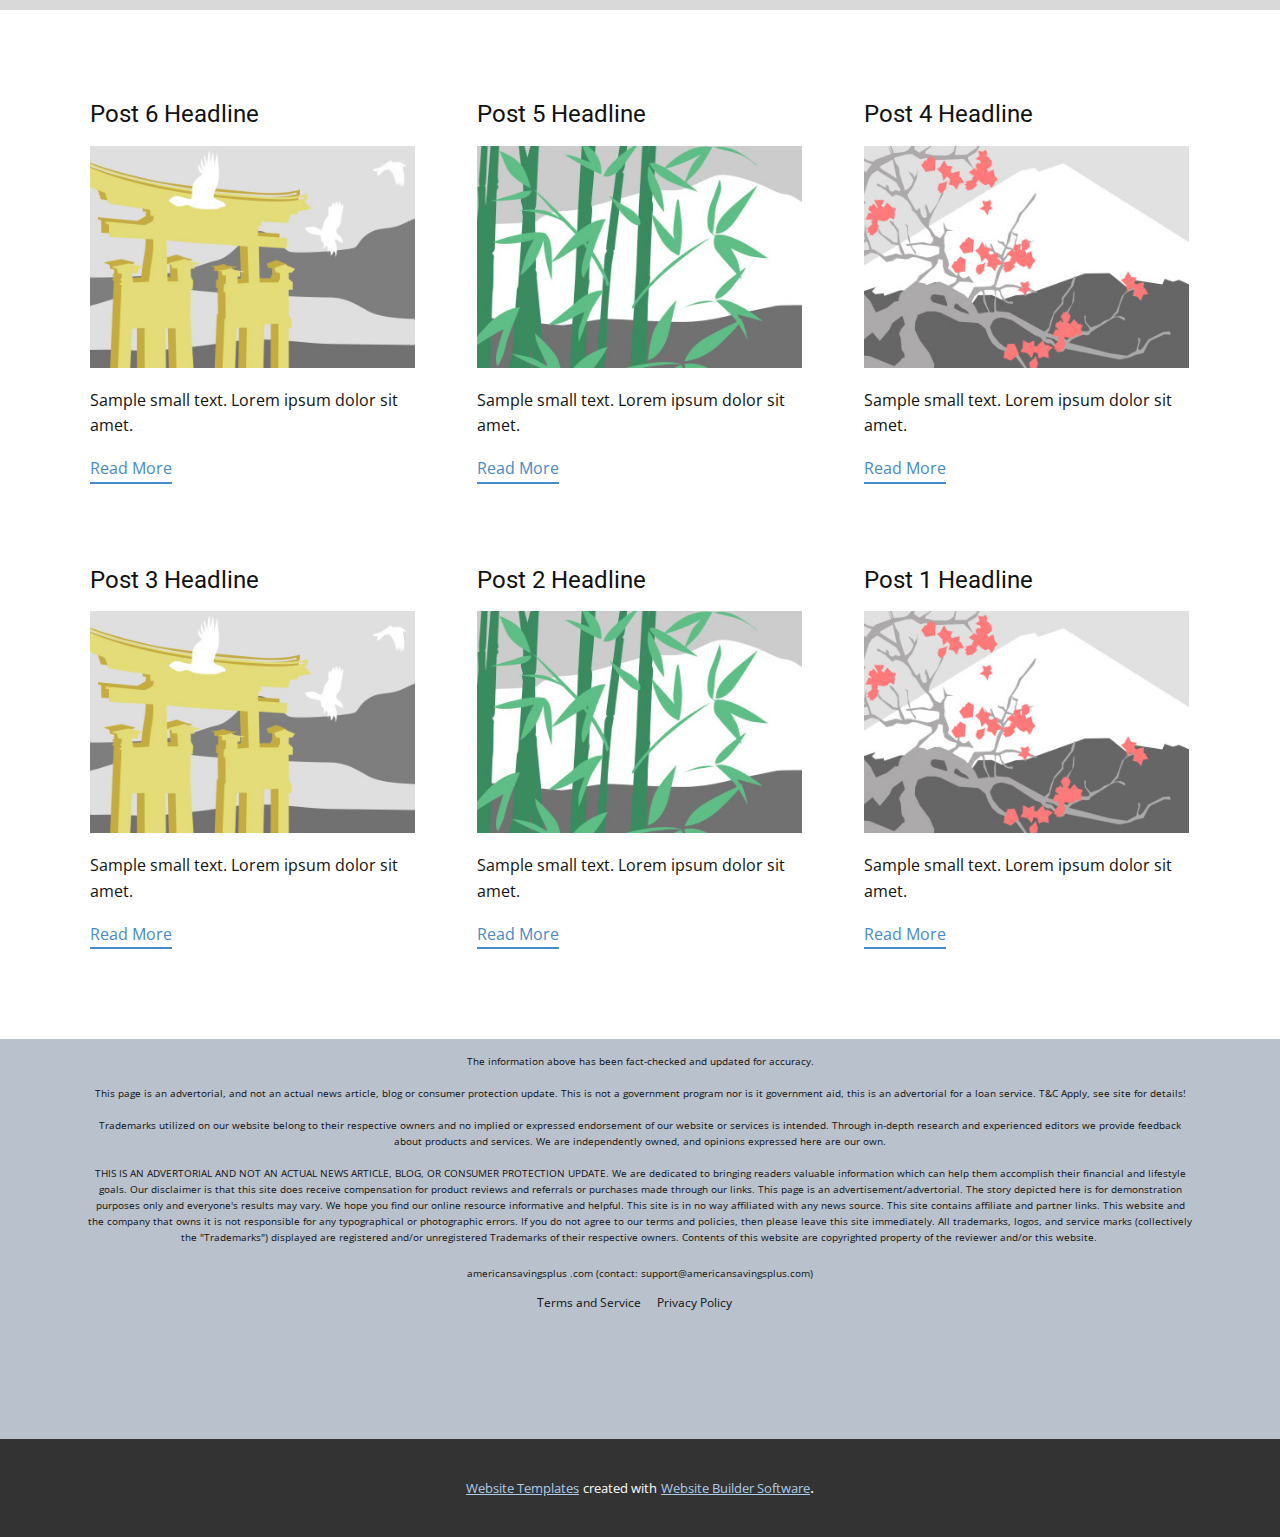
<file: blog/blog.html>
<!DOCTYPE html>
<html style="font-size: 16px;" lang="en"><head>
    <meta name="viewport" content="width=device-width, initial-scale=1.0">
    <meta charset="utf-8">
    <meta name="keywords" content="">
    <meta name="description" content="">
    <title>Blog Template</title>
    <link rel="stylesheet" href="../nicepage.css" media="screen">
<link rel="stylesheet" href="../Blog-Template.css" media="screen">
    <script class="u-script" type="text/javascript" src="../jquery.js" defer=""></script>
    <script class="u-script" type="text/javascript" src="../nicepage.js" defer=""></script>
    <meta name="generator" content="Nicepage 5.0.7, nicepage.com">
    <link id="u-theme-google-font" rel="stylesheet" href="https://fonts.googleapis.com/css?family=Roboto:100,100i,300,300i,400,400i,500,500i,700,700i,900,900i|Open+Sans:300,300i,400,400i,500,500i,600,600i,700,700i,800,800i">
    
    
    <script type="application/ld+json">{
		"@context": "http://schema.org",
		"@type": "Organization",
		"name": "Site1"
}</script>
    <meta name="theme-color" content="#478ac9">
  </head>
  <body class="u-body u-xl-mode" data-lang="en"><header class="u-clearfix u-grey-15 u-header u-header" id="sec-fd8a"><div class="u-clearfix u-sheet u-sheet-1"></div></header>
    <section class="u-clearfix u-section-1" id="sec-5199">
      <div class="u-clearfix u-sheet u-valign-middle u-sheet-1"><!--blog--><!--blog_options_json--><!--{"type":"Recent","source":"","tags":"","count":""}--><!--/blog_options_json-->
        <div class="u-blog u-expanded-width u-repeater u-repeater-1"><!--blog_post-->
          <div class="u-blog-post u-container-style u-repeater-item u-white u-repeater-item-1">
            <div class="u-container-layout u-similar-container u-valign-top u-container-layout-1"><!--blog_post_header-->
              <h4 class="u-blog-control u-text u-text-1">
                <a class="u-post-header-link" href="../blog/post-5.html">Post 6 Headline</a>
              </h4><!--/blog_post_header--><!--blog_post_image-->
              <a class="u-post-header-link" href="../blog/post-5.html"><img alt="" class="u-blog-control u-expanded-width u-image u-image-default u-image-1" src="../images/8ad73f3c.jpeg"></a><!--/blog_post_image--><!--blog_post_content-->
              <div class="u-blog-control u-post-content u-text u-text-2 fr-view">Sample small text. Lorem ipsum dolor sit amet.</div><!--/blog_post_content--><!--blog_post_readmore-->
              <a href="../blog/post-5.html" class="u-blog-control u-border-2 u-border-palette-1-base u-btn u-btn-rectangle u-button-style u-none u-btn-1"><!--blog_post_readmore_content--><!--options_json--><!--{"content":"","defaultValue":"Read More"}--><!--/options_json-->Read More<!--/blog_post_readmore_content--></a><!--/blog_post_readmore-->
            </div>
          </div><div class="u-blog-post u-container-style u-repeater-item u-video-cover u-white">
            <div class="u-container-layout u-similar-container u-valign-top u-container-layout-2"><!--blog_post_header-->
              <h4 class="u-blog-control u-text u-text-3">
                <a class="u-post-header-link" href="../blog/post-4.html">Post 5 Headline</a>
              </h4><!--/blog_post_header--><!--blog_post_image-->
              <a class="u-post-header-link" href="../blog/post-4.html"><img alt="" class="u-blog-control u-expanded-width u-image u-image-default u-image-2" src="../images/68f64b9d.jpeg"></a><!--/blog_post_image--><!--blog_post_content-->
              <div class="u-blog-control u-post-content u-text u-text-4 fr-view">Sample small text. Lorem ipsum dolor sit amet.</div><!--/blog_post_content--><!--blog_post_readmore-->
              <a href="../blog/post-4.html" class="u-blog-control u-border-2 u-border-palette-1-base u-btn u-btn-rectangle u-button-style u-none u-btn-2"><!--blog_post_readmore_content--><!--options_json--><!--{"content":"","defaultValue":"Read More"}--><!--/options_json-->Read More<!--/blog_post_readmore_content--></a><!--/blog_post_readmore-->
            </div>
          </div><div class="u-blog-post u-container-style u-repeater-item u-video-cover u-white">
            <div class="u-container-layout u-similar-container u-valign-top u-container-layout-3"><!--blog_post_header-->
              <h4 class="u-blog-control u-text u-text-5">
                <a class="u-post-header-link" href="../blog/post-3.html">Post 4 Headline</a>
              </h4><!--/blog_post_header--><!--blog_post_image-->
              <a class="u-post-header-link" href="../blog/post-3.html"><img alt="" class="u-blog-control u-expanded-width u-image u-image-default u-image-3" src="../images/0fd3416c.jpeg"></a><!--/blog_post_image--><!--blog_post_content-->
              <div class="u-blog-control u-post-content u-text u-text-6 fr-view">Sample small text. Lorem ipsum dolor sit amet.</div><!--/blog_post_content--><!--blog_post_readmore-->
              <a href="../blog/post-3.html" class="u-blog-control u-border-2 u-border-palette-1-base u-btn u-btn-rectangle u-button-style u-none u-btn-3"><!--blog_post_readmore_content--><!--options_json--><!--{"content":"","defaultValue":"Read More"}--><!--/options_json-->Read More<!--/blog_post_readmore_content--></a><!--/blog_post_readmore-->
            </div>
          </div><div class="u-blog-post u-container-style u-repeater-item u-white u-repeater-item-1">
            <div class="u-container-layout u-similar-container u-valign-top u-container-layout-1"><!--blog_post_header-->
              <h4 class="u-blog-control u-text u-text-1">
                <a class="u-post-header-link" href="../blog/post-2.html">Post 3 Headline</a>
              </h4><!--/blog_post_header--><!--blog_post_image-->
              <a class="u-post-header-link" href="../blog/post-2.html"><img alt="" class="u-blog-control u-expanded-width u-image u-image-default u-image-1" src="../images/8ad73f3c.jpeg"></a><!--/blog_post_image--><!--blog_post_content-->
              <div class="u-blog-control u-post-content u-text u-text-2 fr-view">Sample small text. Lorem ipsum dolor sit amet.</div><!--/blog_post_content--><!--blog_post_readmore-->
              <a href="../blog/post-2.html" class="u-blog-control u-border-2 u-border-palette-1-base u-btn u-btn-rectangle u-button-style u-none u-btn-1"><!--blog_post_readmore_content--><!--options_json--><!--{"content":"","defaultValue":"Read More"}--><!--/options_json-->Read More<!--/blog_post_readmore_content--></a><!--/blog_post_readmore-->
            </div>
          </div><div class="u-blog-post u-container-style u-repeater-item u-video-cover u-white">
            <div class="u-container-layout u-similar-container u-valign-top u-container-layout-2"><!--blog_post_header-->
              <h4 class="u-blog-control u-text u-text-3">
                <a class="u-post-header-link" href="../blog/post-1.html">Post 2 Headline</a>
              </h4><!--/blog_post_header--><!--blog_post_image-->
              <a class="u-post-header-link" href="../blog/post-1.html"><img alt="" class="u-blog-control u-expanded-width u-image u-image-default u-image-2" src="../images/68f64b9d.jpeg"></a><!--/blog_post_image--><!--blog_post_content-->
              <div class="u-blog-control u-post-content u-text u-text-4 fr-view">Sample small text. Lorem ipsum dolor sit amet.</div><!--/blog_post_content--><!--blog_post_readmore-->
              <a href="../blog/post-1.html" class="u-blog-control u-border-2 u-border-palette-1-base u-btn u-btn-rectangle u-button-style u-none u-btn-2"><!--blog_post_readmore_content--><!--options_json--><!--{"content":"","defaultValue":"Read More"}--><!--/options_json-->Read More<!--/blog_post_readmore_content--></a><!--/blog_post_readmore-->
            </div>
          </div><div class="u-blog-post u-container-style u-repeater-item u-video-cover u-white">
            <div class="u-container-layout u-similar-container u-valign-top u-container-layout-3"><!--blog_post_header-->
              <h4 class="u-blog-control u-text u-text-5">
                <a class="u-post-header-link" href="../blog/post.html">Post 1 Headline</a>
              </h4><!--/blog_post_header--><!--blog_post_image-->
              <a class="u-post-header-link" href="../blog/post.html"><img alt="" class="u-blog-control u-expanded-width u-image u-image-default u-image-3" src="../images/0fd3416c.jpeg"></a><!--/blog_post_image--><!--blog_post_content-->
              <div class="u-blog-control u-post-content u-text u-text-6 fr-view">Sample small text. Lorem ipsum dolor sit amet.</div><!--/blog_post_content--><!--blog_post_readmore-->
              <a href="../blog/post.html" class="u-blog-control u-border-2 u-border-palette-1-base u-btn u-btn-rectangle u-button-style u-none u-btn-3"><!--blog_post_readmore_content--><!--options_json--><!--{"content":"","defaultValue":"Read More"}--><!--/options_json-->Read More<!--/blog_post_readmore_content--></a><!--/blog_post_readmore-->
            </div>
          </div><!--/blog_post--><!--blog_post-->
          <!--/blog_post--><!--blog_post-->
          <!--/blog_post-->
        </div><!--/blog-->
      </div>
    </section>
    
    
    <footer class="u-align-center u-clearfix u-footer u-palette-5-base u-footer" id="sec-2272"><div class="u-clearfix u-sheet u-sheet-1">
        <p class="u-text u-text-body-color u-text-1"> The information above has been fact-checked and updated for accuracy.<br>
          <br>This page is an advertorial, and not an actual news article, blog or consumer protection update. This is not a government program nor is it government aid, this is an advertorial for a loan service. T&amp;C Apply, see site for details!<br>
          <br>Trademarks utilized on our website belong to their respective owners and no implied or expressed endorsement of our website or services is intended. Through in-depth research and experienced editors we provide feedback about products and services. We are independently owned, and opinions expressed here are our own.<br>
          <br>THIS IS AN ADVERTORIAL AND NOT AN ACTUAL NEWS ARTICLE, BLOG, OR CONSUMER PROTECTION UPDATE. We are dedicated to bringing readers valuable information which can help them accomplish their financial and lifestyle goals. Our disclaimer is that this site does receive compensation for product reviews and referrals or purchases made through our links. This page is an advertisement/advertorial. The story depicted here is for demonstration purposes only and everyone's results may vary. We hope you find our online resource informative and helpful. This site is in no way affiliated with any news source. This site contains affiliate and partner links. This website and the company that owns it is not responsible for any typographical or photographic errors. If you do not agree to our terms and policies, then please leave this site immediately. All trademarks, logos, and service marks (collectively the "Trademarks") displayed are registered and/or unregistered Trademarks of their respective owners. Contents of this website are copyrighted property of the reviewer and/or this website.&nbsp;
        </p>
        <p class="u-text u-text-body-color u-text-2"> americansavingsplus .com (contact: support@​americansavingsplus.com)</p>
        <a href="../terms.html" class="u-active-none u-border-none u-btn u-button-style u-hover-none u-none u-btn-1">Terms and Service</a>
        <a href="../privacy.html" class="u-active-none u-border-none u-btn u-button-style u-hover-none u-none u-btn-2">Privacy Policy</a>
      </div></footer>
    <section class="u-backlink u-clearfix u-grey-80">
      <a class="u-link" href="https://nicepage.com/website-templates" target="_blank">
        <span>Website Templates</span>
      </a>
      <p class="u-text">
        <span>created with</span>
      </p>
      <a class="u-link" href="" target="_blank">
        <span>Website Builder Software</span>
      </a>. 
    </section>
  
</body></html>
</file>
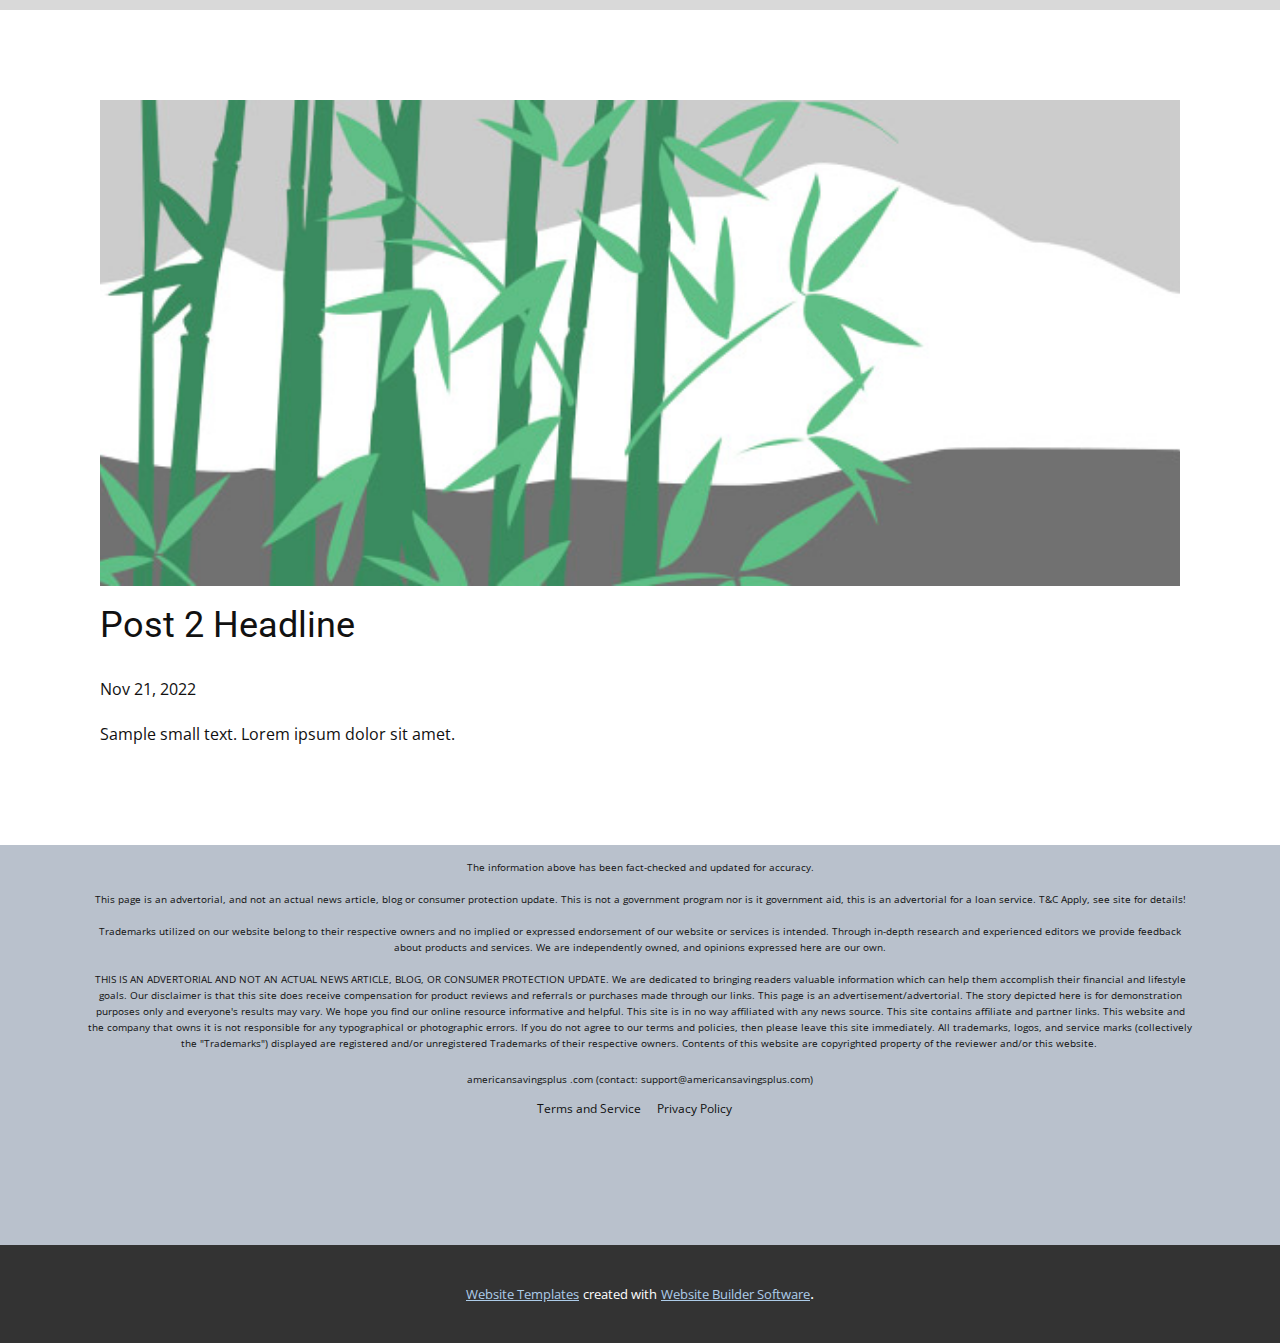
<file: blog/post-1.html>
<!DOCTYPE html>
<html style="font-size: 16px;" lang="en"><head>
    <meta name="viewport" content="width=device-width, initial-scale=1.0">
    <meta charset="utf-8">
    <meta name="keywords" content="Post 1 Headline">
    <meta name="description" content="">
    <title>Post 2 Headline</title>
    <link rel="stylesheet" href="../nicepage.css" media="screen">
<link rel="stylesheet" href="../Post-Template.css" media="screen">
    <script class="u-script" type="text/javascript" src="../jquery.js" defer=""></script>
    <script class="u-script" type="text/javascript" src="../nicepage.js" defer=""></script>
    <meta name="generator" content="Nicepage 5.0.7, nicepage.com">
    <link id="u-theme-google-font" rel="stylesheet" href="https://fonts.googleapis.com/css?family=Roboto:100,100i,300,300i,400,400i,500,500i,700,700i,900,900i|Open+Sans:300,300i,400,400i,500,500i,600,600i,700,700i,800,800i">
    
    
    <script type="application/ld+json">{
		"@context": "http://schema.org",
		"@type": "Organization",
		"name": "Site1"
}</script>
    <meta name="theme-color" content="#478ac9">
  </head>
  <body class="u-body u-xl-mode" data-lang="en"><header class="u-clearfix u-grey-15 u-header u-header" id="sec-fd8a"><div class="u-clearfix u-sheet u-sheet-1"></div></header>
    <section class="u-align-center u-clearfix u-section-1" id="sec-0177">
      <div class="u-clearfix u-sheet u-valign-middle-md u-valign-middle-sm u-valign-middle-xs u-sheet-1"><!--post_details--><!--post_details_options_json--><!--{"source":""}--><!--/post_details_options_json--><!--blog_post-->
        <div class="u-container-style u-expanded-width u-post-details u-post-details-1">
          <div class="u-container-layout u-valign-middle u-container-layout-1"><!--blog_post_image-->
            <img alt="" class="u-blog-control u-expanded-width u-image u-image-default u-image-1" src="../images/68f64b9d.jpeg"><!--/blog_post_image--><!--blog_post_header-->
            <h2 class="u-blog-control u-text u-text-1">Post 2 Headline</h2><!--/blog_post_header--><!--blog_post_metadata-->
            <div class="u-blog-control u-metadata u-metadata-1"><!--blog_post_metadata_date-->
              <span class="u-meta-date u-meta-icon">Nov 21, 2022</span><!--/blog_post_metadata_date--><!--blog_post_metadata_category-->
              <!--/blog_post_metadata_category--><!--blog_post_metadata_comments-->
              <!--/blog_post_metadata_comments-->
            </div><!--/blog_post_metadata--><!--blog_post_content-->
            <div class="u-align-justify u-blog-control u-post-content u-text u-text-2 fr-view">
  Sample small text. Lorem ipsum dolor sit amet.
  </div><!--/blog_post_content-->
          </div>
        </div><!--/blog_post--><!--/post_details-->
      </div>
    </section>
    
    
    <footer class="u-align-center u-clearfix u-footer u-palette-5-base u-footer" id="sec-2272"><div class="u-clearfix u-sheet u-sheet-1">
        <p class="u-text u-text-body-color u-text-1"> The information above has been fact-checked and updated for accuracy.<br>
          <br>This page is an advertorial, and not an actual news article, blog or consumer protection update. This is not a government program nor is it government aid, this is an advertorial for a loan service. T&amp;C Apply, see site for details!<br>
          <br>Trademarks utilized on our website belong to their respective owners and no implied or expressed endorsement of our website or services is intended. Through in-depth research and experienced editors we provide feedback about products and services. We are independently owned, and opinions expressed here are our own.<br>
          <br>THIS IS AN ADVERTORIAL AND NOT AN ACTUAL NEWS ARTICLE, BLOG, OR CONSUMER PROTECTION UPDATE. We are dedicated to bringing readers valuable information which can help them accomplish their financial and lifestyle goals. Our disclaimer is that this site does receive compensation for product reviews and referrals or purchases made through our links. This page is an advertisement/advertorial. The story depicted here is for demonstration purposes only and everyone's results may vary. We hope you find our online resource informative and helpful. This site is in no way affiliated with any news source. This site contains affiliate and partner links. This website and the company that owns it is not responsible for any typographical or photographic errors. If you do not agree to our terms and policies, then please leave this site immediately. All trademarks, logos, and service marks (collectively the "Trademarks") displayed are registered and/or unregistered Trademarks of their respective owners. Contents of this website are copyrighted property of the reviewer and/or this website.&nbsp;
        </p>
        <p class="u-text u-text-body-color u-text-2"> americansavingsplus .com (contact: support@​americansavingsplus.com)</p>
        <a href="../terms.html" class="u-active-none u-border-none u-btn u-button-style u-hover-none u-none u-btn-1">Terms and Service</a>
        <a href="../privacy.html" class="u-active-none u-border-none u-btn u-button-style u-hover-none u-none u-btn-2">Privacy Policy</a>
      </div></footer>
    <section class="u-backlink u-clearfix u-grey-80">
      <a class="u-link" href="https://nicepage.com/website-templates" target="_blank">
        <span>Website Templates</span>
      </a>
      <p class="u-text">
        <span>created with</span>
      </p>
      <a class="u-link" href="" target="_blank">
        <span>Website Builder Software</span>
      </a>. 
    </section>
  
</body></html>
</file>
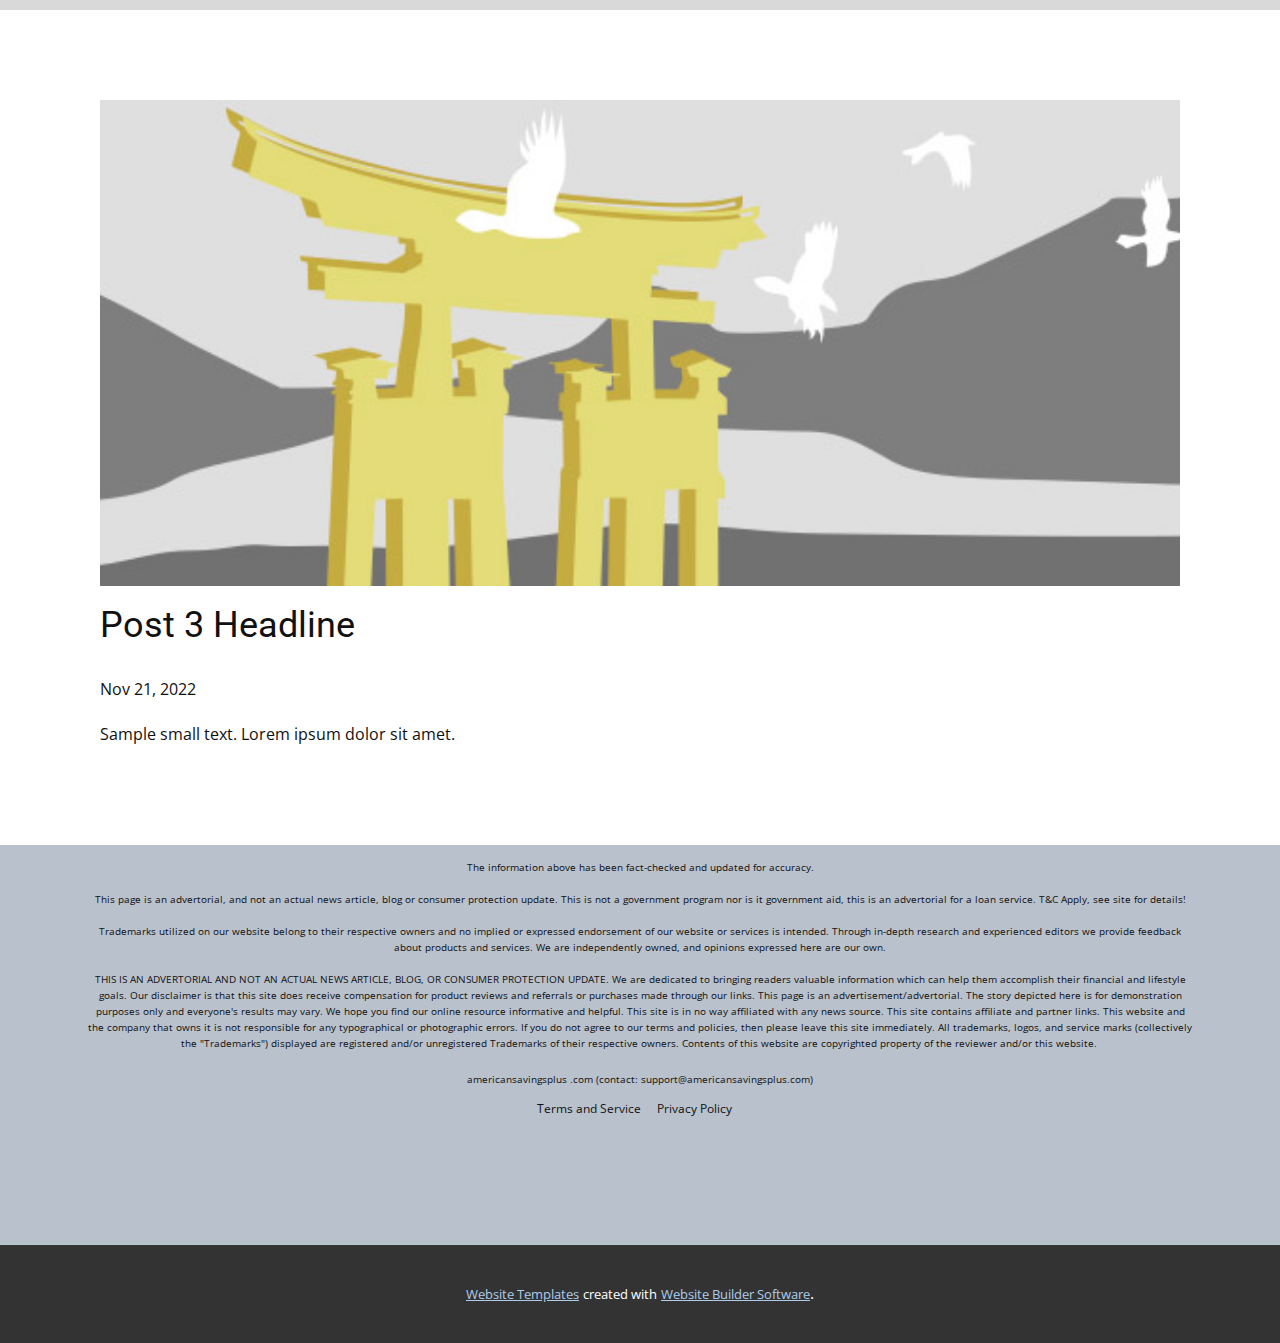
<file: blog/post-2.html>
<!DOCTYPE html>
<html style="font-size: 16px;" lang="en"><head>
    <meta name="viewport" content="width=device-width, initial-scale=1.0">
    <meta charset="utf-8">
    <meta name="keywords" content="Post 1 Headline">
    <meta name="description" content="">
    <title>Post 3 Headline</title>
    <link rel="stylesheet" href="../nicepage.css" media="screen">
<link rel="stylesheet" href="../Post-Template.css" media="screen">
    <script class="u-script" type="text/javascript" src="../jquery.js" defer=""></script>
    <script class="u-script" type="text/javascript" src="../nicepage.js" defer=""></script>
    <meta name="generator" content="Nicepage 5.0.7, nicepage.com">
    <link id="u-theme-google-font" rel="stylesheet" href="https://fonts.googleapis.com/css?family=Roboto:100,100i,300,300i,400,400i,500,500i,700,700i,900,900i|Open+Sans:300,300i,400,400i,500,500i,600,600i,700,700i,800,800i">
    
    
    <script type="application/ld+json">{
		"@context": "http://schema.org",
		"@type": "Organization",
		"name": "Site1"
}</script>
    <meta name="theme-color" content="#478ac9">
  </head>
  <body class="u-body u-xl-mode" data-lang="en"><header class="u-clearfix u-grey-15 u-header u-header" id="sec-fd8a"><div class="u-clearfix u-sheet u-sheet-1"></div></header>
    <section class="u-align-center u-clearfix u-section-1" id="sec-0177">
      <div class="u-clearfix u-sheet u-valign-middle-md u-valign-middle-sm u-valign-middle-xs u-sheet-1"><!--post_details--><!--post_details_options_json--><!--{"source":""}--><!--/post_details_options_json--><!--blog_post-->
        <div class="u-container-style u-expanded-width u-post-details u-post-details-1">
          <div class="u-container-layout u-valign-middle u-container-layout-1"><!--blog_post_image-->
            <img alt="" class="u-blog-control u-expanded-width u-image u-image-default u-image-1" src="../images/8ad73f3c.jpeg"><!--/blog_post_image--><!--blog_post_header-->
            <h2 class="u-blog-control u-text u-text-1">Post 3 Headline</h2><!--/blog_post_header--><!--blog_post_metadata-->
            <div class="u-blog-control u-metadata u-metadata-1"><!--blog_post_metadata_date-->
              <span class="u-meta-date u-meta-icon">Nov 21, 2022</span><!--/blog_post_metadata_date--><!--blog_post_metadata_category-->
              <!--/blog_post_metadata_category--><!--blog_post_metadata_comments-->
              <!--/blog_post_metadata_comments-->
            </div><!--/blog_post_metadata--><!--blog_post_content-->
            <div class="u-align-justify u-blog-control u-post-content u-text u-text-2 fr-view">
  Sample small text. Lorem ipsum dolor sit amet.
  </div><!--/blog_post_content-->
          </div>
        </div><!--/blog_post--><!--/post_details-->
      </div>
    </section>
    
    
    <footer class="u-align-center u-clearfix u-footer u-palette-5-base u-footer" id="sec-2272"><div class="u-clearfix u-sheet u-sheet-1">
        <p class="u-text u-text-body-color u-text-1"> The information above has been fact-checked and updated for accuracy.<br>
          <br>This page is an advertorial, and not an actual news article, blog or consumer protection update. This is not a government program nor is it government aid, this is an advertorial for a loan service. T&amp;C Apply, see site for details!<br>
          <br>Trademarks utilized on our website belong to their respective owners and no implied or expressed endorsement of our website or services is intended. Through in-depth research and experienced editors we provide feedback about products and services. We are independently owned, and opinions expressed here are our own.<br>
          <br>THIS IS AN ADVERTORIAL AND NOT AN ACTUAL NEWS ARTICLE, BLOG, OR CONSUMER PROTECTION UPDATE. We are dedicated to bringing readers valuable information which can help them accomplish their financial and lifestyle goals. Our disclaimer is that this site does receive compensation for product reviews and referrals or purchases made through our links. This page is an advertisement/advertorial. The story depicted here is for demonstration purposes only and everyone's results may vary. We hope you find our online resource informative and helpful. This site is in no way affiliated with any news source. This site contains affiliate and partner links. This website and the company that owns it is not responsible for any typographical or photographic errors. If you do not agree to our terms and policies, then please leave this site immediately. All trademarks, logos, and service marks (collectively the "Trademarks") displayed are registered and/or unregistered Trademarks of their respective owners. Contents of this website are copyrighted property of the reviewer and/or this website.&nbsp;
        </p>
        <p class="u-text u-text-body-color u-text-2"> americansavingsplus .com (contact: support@​americansavingsplus.com)</p>
        <a href="../terms.html" class="u-active-none u-border-none u-btn u-button-style u-hover-none u-none u-btn-1">Terms and Service</a>
        <a href="../privacy.html" class="u-active-none u-border-none u-btn u-button-style u-hover-none u-none u-btn-2">Privacy Policy</a>
      </div></footer>
    <section class="u-backlink u-clearfix u-grey-80">
      <a class="u-link" href="https://nicepage.com/website-templates" target="_blank">
        <span>Website Templates</span>
      </a>
      <p class="u-text">
        <span>created with</span>
      </p>
      <a class="u-link" href="" target="_blank">
        <span>Website Builder Software</span>
      </a>. 
    </section>
  
</body></html>
</file>
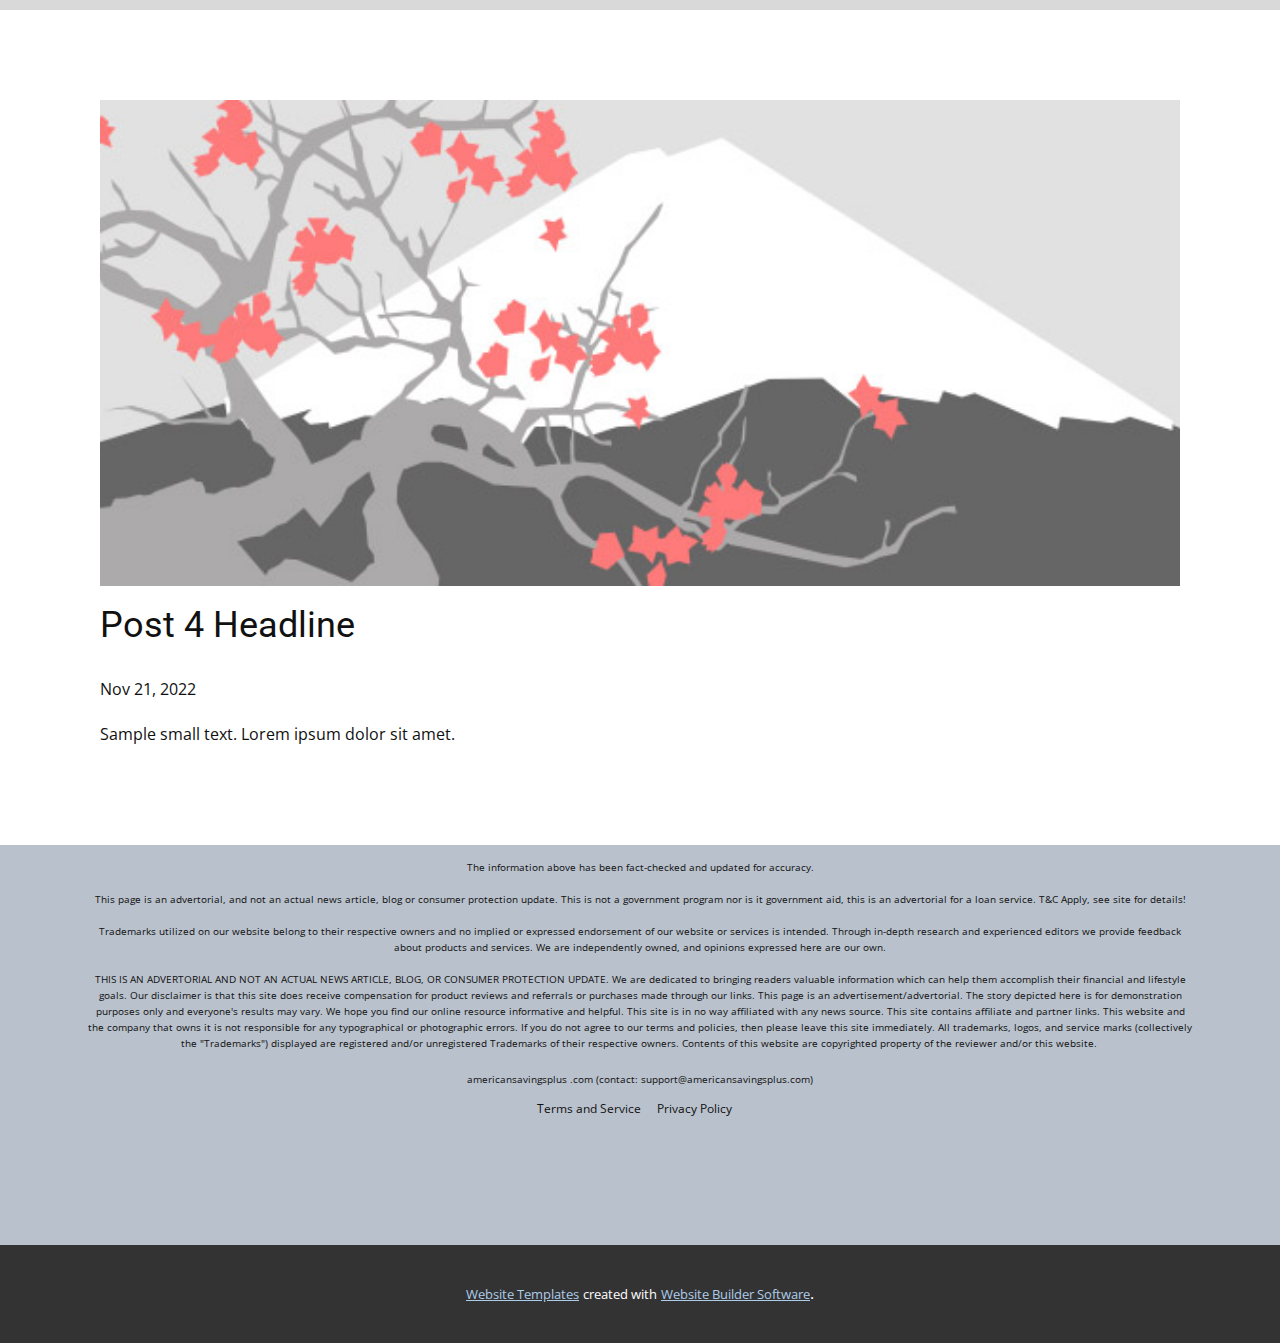
<file: blog/post-3.html>
<!DOCTYPE html>
<html style="font-size: 16px;" lang="en"><head>
    <meta name="viewport" content="width=device-width, initial-scale=1.0">
    <meta charset="utf-8">
    <meta name="keywords" content="Post 1 Headline">
    <meta name="description" content="">
    <title>Post 4 Headline</title>
    <link rel="stylesheet" href="../nicepage.css" media="screen">
<link rel="stylesheet" href="../Post-Template.css" media="screen">
    <script class="u-script" type="text/javascript" src="../jquery.js" defer=""></script>
    <script class="u-script" type="text/javascript" src="../nicepage.js" defer=""></script>
    <meta name="generator" content="Nicepage 5.0.7, nicepage.com">
    <link id="u-theme-google-font" rel="stylesheet" href="https://fonts.googleapis.com/css?family=Roboto:100,100i,300,300i,400,400i,500,500i,700,700i,900,900i|Open+Sans:300,300i,400,400i,500,500i,600,600i,700,700i,800,800i">
    
    
    <script type="application/ld+json">{
		"@context": "http://schema.org",
		"@type": "Organization",
		"name": "Site1"
}</script>
    <meta name="theme-color" content="#478ac9">
  </head>
  <body class="u-body u-xl-mode" data-lang="en"><header class="u-clearfix u-grey-15 u-header u-header" id="sec-fd8a"><div class="u-clearfix u-sheet u-sheet-1"></div></header>
    <section class="u-align-center u-clearfix u-section-1" id="sec-0177">
      <div class="u-clearfix u-sheet u-valign-middle-md u-valign-middle-sm u-valign-middle-xs u-sheet-1"><!--post_details--><!--post_details_options_json--><!--{"source":""}--><!--/post_details_options_json--><!--blog_post-->
        <div class="u-container-style u-expanded-width u-post-details u-post-details-1">
          <div class="u-container-layout u-valign-middle u-container-layout-1"><!--blog_post_image-->
            <img alt="" class="u-blog-control u-expanded-width u-image u-image-default u-image-1" src="../images/0fd3416c.jpeg"><!--/blog_post_image--><!--blog_post_header-->
            <h2 class="u-blog-control u-text u-text-1">Post 4 Headline</h2><!--/blog_post_header--><!--blog_post_metadata-->
            <div class="u-blog-control u-metadata u-metadata-1"><!--blog_post_metadata_date-->
              <span class="u-meta-date u-meta-icon">Nov 21, 2022</span><!--/blog_post_metadata_date--><!--blog_post_metadata_category-->
              <!--/blog_post_metadata_category--><!--blog_post_metadata_comments-->
              <!--/blog_post_metadata_comments-->
            </div><!--/blog_post_metadata--><!--blog_post_content-->
            <div class="u-align-justify u-blog-control u-post-content u-text u-text-2 fr-view">
  Sample small text. Lorem ipsum dolor sit amet.
  </div><!--/blog_post_content-->
          </div>
        </div><!--/blog_post--><!--/post_details-->
      </div>
    </section>
    
    
    <footer class="u-align-center u-clearfix u-footer u-palette-5-base u-footer" id="sec-2272"><div class="u-clearfix u-sheet u-sheet-1">
        <p class="u-text u-text-body-color u-text-1"> The information above has been fact-checked and updated for accuracy.<br>
          <br>This page is an advertorial, and not an actual news article, blog or consumer protection update. This is not a government program nor is it government aid, this is an advertorial for a loan service. T&amp;C Apply, see site for details!<br>
          <br>Trademarks utilized on our website belong to their respective owners and no implied or expressed endorsement of our website or services is intended. Through in-depth research and experienced editors we provide feedback about products and services. We are independently owned, and opinions expressed here are our own.<br>
          <br>THIS IS AN ADVERTORIAL AND NOT AN ACTUAL NEWS ARTICLE, BLOG, OR CONSUMER PROTECTION UPDATE. We are dedicated to bringing readers valuable information which can help them accomplish their financial and lifestyle goals. Our disclaimer is that this site does receive compensation for product reviews and referrals or purchases made through our links. This page is an advertisement/advertorial. The story depicted here is for demonstration purposes only and everyone's results may vary. We hope you find our online resource informative and helpful. This site is in no way affiliated with any news source. This site contains affiliate and partner links. This website and the company that owns it is not responsible for any typographical or photographic errors. If you do not agree to our terms and policies, then please leave this site immediately. All trademarks, logos, and service marks (collectively the "Trademarks") displayed are registered and/or unregistered Trademarks of their respective owners. Contents of this website are copyrighted property of the reviewer and/or this website.&nbsp;
        </p>
        <p class="u-text u-text-body-color u-text-2"> americansavingsplus .com (contact: support@​americansavingsplus.com)</p>
        <a href="../terms.html" class="u-active-none u-border-none u-btn u-button-style u-hover-none u-none u-btn-1">Terms and Service</a>
        <a href="../privacy.html" class="u-active-none u-border-none u-btn u-button-style u-hover-none u-none u-btn-2">Privacy Policy</a>
      </div></footer>
    <section class="u-backlink u-clearfix u-grey-80">
      <a class="u-link" href="https://nicepage.com/website-templates" target="_blank">
        <span>Website Templates</span>
      </a>
      <p class="u-text">
        <span>created with</span>
      </p>
      <a class="u-link" href="" target="_blank">
        <span>Website Builder Software</span>
      </a>. 
    </section>
  
</body></html>
</file>
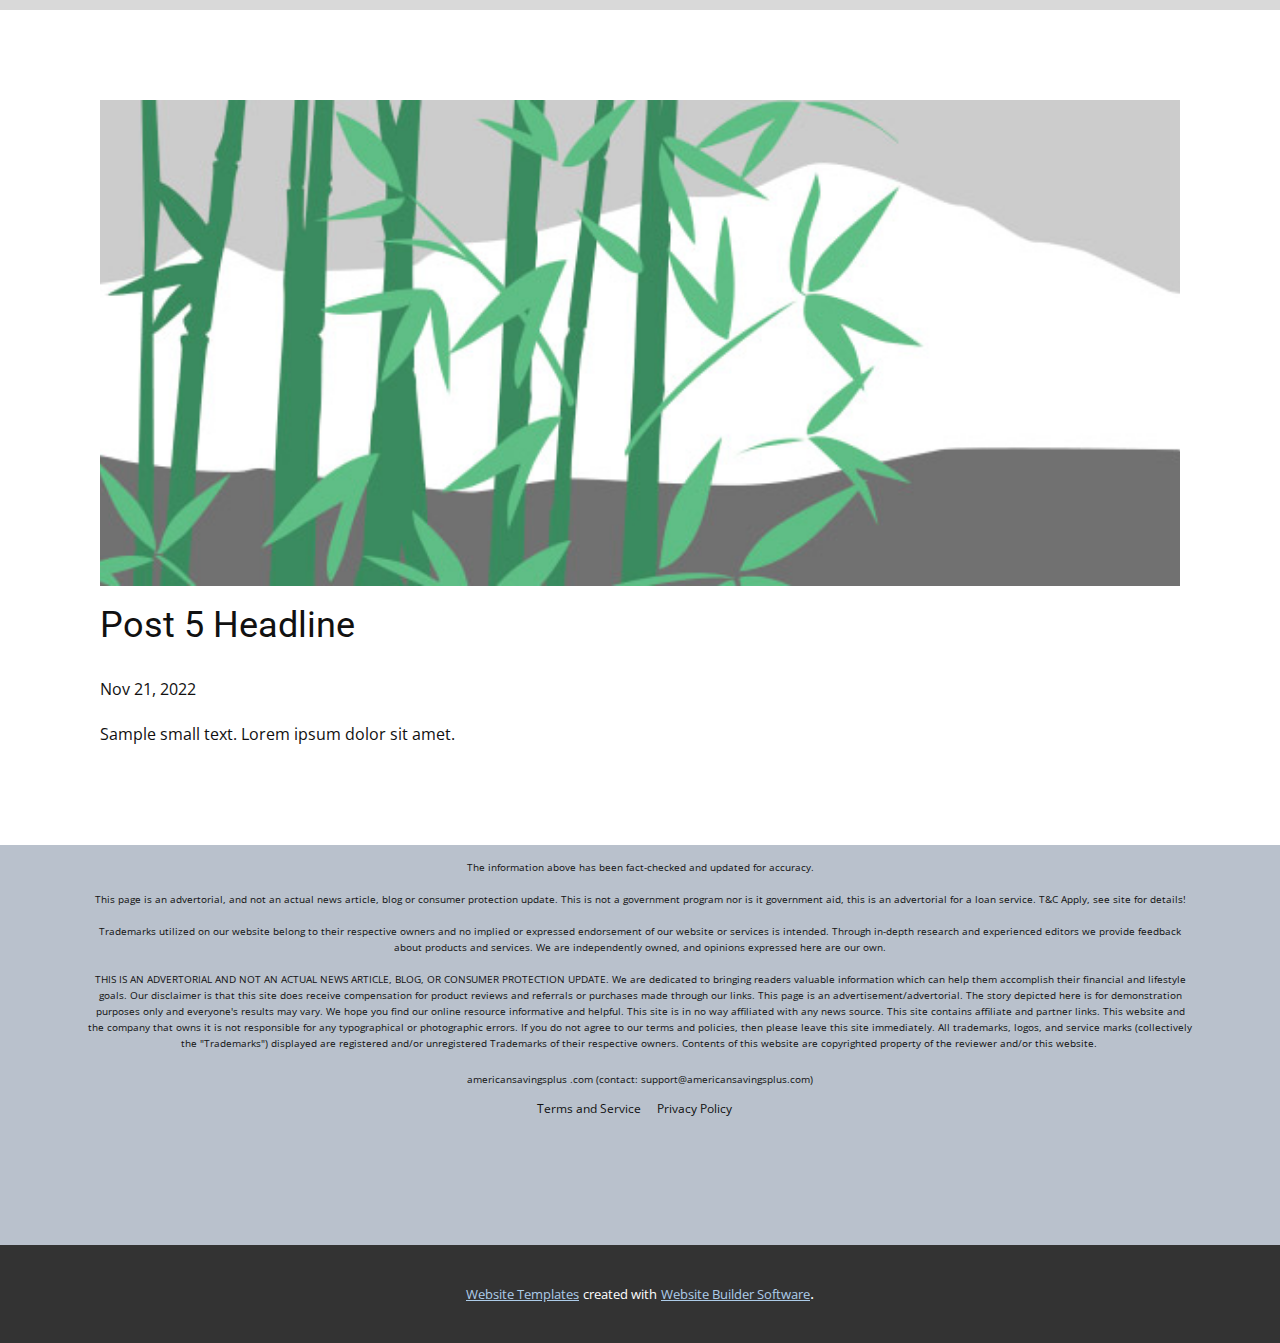
<file: blog/post-4.html>
<!DOCTYPE html>
<html style="font-size: 16px;" lang="en"><head>
    <meta name="viewport" content="width=device-width, initial-scale=1.0">
    <meta charset="utf-8">
    <meta name="keywords" content="Post 1 Headline">
    <meta name="description" content="">
    <title>Post 5 Headline</title>
    <link rel="stylesheet" href="../nicepage.css" media="screen">
<link rel="stylesheet" href="../Post-Template.css" media="screen">
    <script class="u-script" type="text/javascript" src="../jquery.js" defer=""></script>
    <script class="u-script" type="text/javascript" src="../nicepage.js" defer=""></script>
    <meta name="generator" content="Nicepage 5.0.7, nicepage.com">
    <link id="u-theme-google-font" rel="stylesheet" href="https://fonts.googleapis.com/css?family=Roboto:100,100i,300,300i,400,400i,500,500i,700,700i,900,900i|Open+Sans:300,300i,400,400i,500,500i,600,600i,700,700i,800,800i">
    
    
    <script type="application/ld+json">{
		"@context": "http://schema.org",
		"@type": "Organization",
		"name": "Site1"
}</script>
    <meta name="theme-color" content="#478ac9">
  </head>
  <body class="u-body u-xl-mode" data-lang="en"><header class="u-clearfix u-grey-15 u-header u-header" id="sec-fd8a"><div class="u-clearfix u-sheet u-sheet-1"></div></header>
    <section class="u-align-center u-clearfix u-section-1" id="sec-0177">
      <div class="u-clearfix u-sheet u-valign-middle-md u-valign-middle-sm u-valign-middle-xs u-sheet-1"><!--post_details--><!--post_details_options_json--><!--{"source":""}--><!--/post_details_options_json--><!--blog_post-->
        <div class="u-container-style u-expanded-width u-post-details u-post-details-1">
          <div class="u-container-layout u-valign-middle u-container-layout-1"><!--blog_post_image-->
            <img alt="" class="u-blog-control u-expanded-width u-image u-image-default u-image-1" src="../images/68f64b9d.jpeg"><!--/blog_post_image--><!--blog_post_header-->
            <h2 class="u-blog-control u-text u-text-1">Post 5 Headline</h2><!--/blog_post_header--><!--blog_post_metadata-->
            <div class="u-blog-control u-metadata u-metadata-1"><!--blog_post_metadata_date-->
              <span class="u-meta-date u-meta-icon">Nov 21, 2022</span><!--/blog_post_metadata_date--><!--blog_post_metadata_category-->
              <!--/blog_post_metadata_category--><!--blog_post_metadata_comments-->
              <!--/blog_post_metadata_comments-->
            </div><!--/blog_post_metadata--><!--blog_post_content-->
            <div class="u-align-justify u-blog-control u-post-content u-text u-text-2 fr-view">
  Sample small text. Lorem ipsum dolor sit amet.
  </div><!--/blog_post_content-->
          </div>
        </div><!--/blog_post--><!--/post_details-->
      </div>
    </section>
    
    
    <footer class="u-align-center u-clearfix u-footer u-palette-5-base u-footer" id="sec-2272"><div class="u-clearfix u-sheet u-sheet-1">
        <p class="u-text u-text-body-color u-text-1"> The information above has been fact-checked and updated for accuracy.<br>
          <br>This page is an advertorial, and not an actual news article, blog or consumer protection update. This is not a government program nor is it government aid, this is an advertorial for a loan service. T&amp;C Apply, see site for details!<br>
          <br>Trademarks utilized on our website belong to their respective owners and no implied or expressed endorsement of our website or services is intended. Through in-depth research and experienced editors we provide feedback about products and services. We are independently owned, and opinions expressed here are our own.<br>
          <br>THIS IS AN ADVERTORIAL AND NOT AN ACTUAL NEWS ARTICLE, BLOG, OR CONSUMER PROTECTION UPDATE. We are dedicated to bringing readers valuable information which can help them accomplish their financial and lifestyle goals. Our disclaimer is that this site does receive compensation for product reviews and referrals or purchases made through our links. This page is an advertisement/advertorial. The story depicted here is for demonstration purposes only and everyone's results may vary. We hope you find our online resource informative and helpful. This site is in no way affiliated with any news source. This site contains affiliate and partner links. This website and the company that owns it is not responsible for any typographical or photographic errors. If you do not agree to our terms and policies, then please leave this site immediately. All trademarks, logos, and service marks (collectively the "Trademarks") displayed are registered and/or unregistered Trademarks of their respective owners. Contents of this website are copyrighted property of the reviewer and/or this website.&nbsp;
        </p>
        <p class="u-text u-text-body-color u-text-2"> americansavingsplus .com (contact: support@​americansavingsplus.com)</p>
        <a href="../terms.html" class="u-active-none u-border-none u-btn u-button-style u-hover-none u-none u-btn-1">Terms and Service</a>
        <a href="../privacy.html" class="u-active-none u-border-none u-btn u-button-style u-hover-none u-none u-btn-2">Privacy Policy</a>
      </div></footer>
    <section class="u-backlink u-clearfix u-grey-80">
      <a class="u-link" href="https://nicepage.com/website-templates" target="_blank">
        <span>Website Templates</span>
      </a>
      <p class="u-text">
        <span>created with</span>
      </p>
      <a class="u-link" href="" target="_blank">
        <span>Website Builder Software</span>
      </a>. 
    </section>
  
</body></html>
</file>
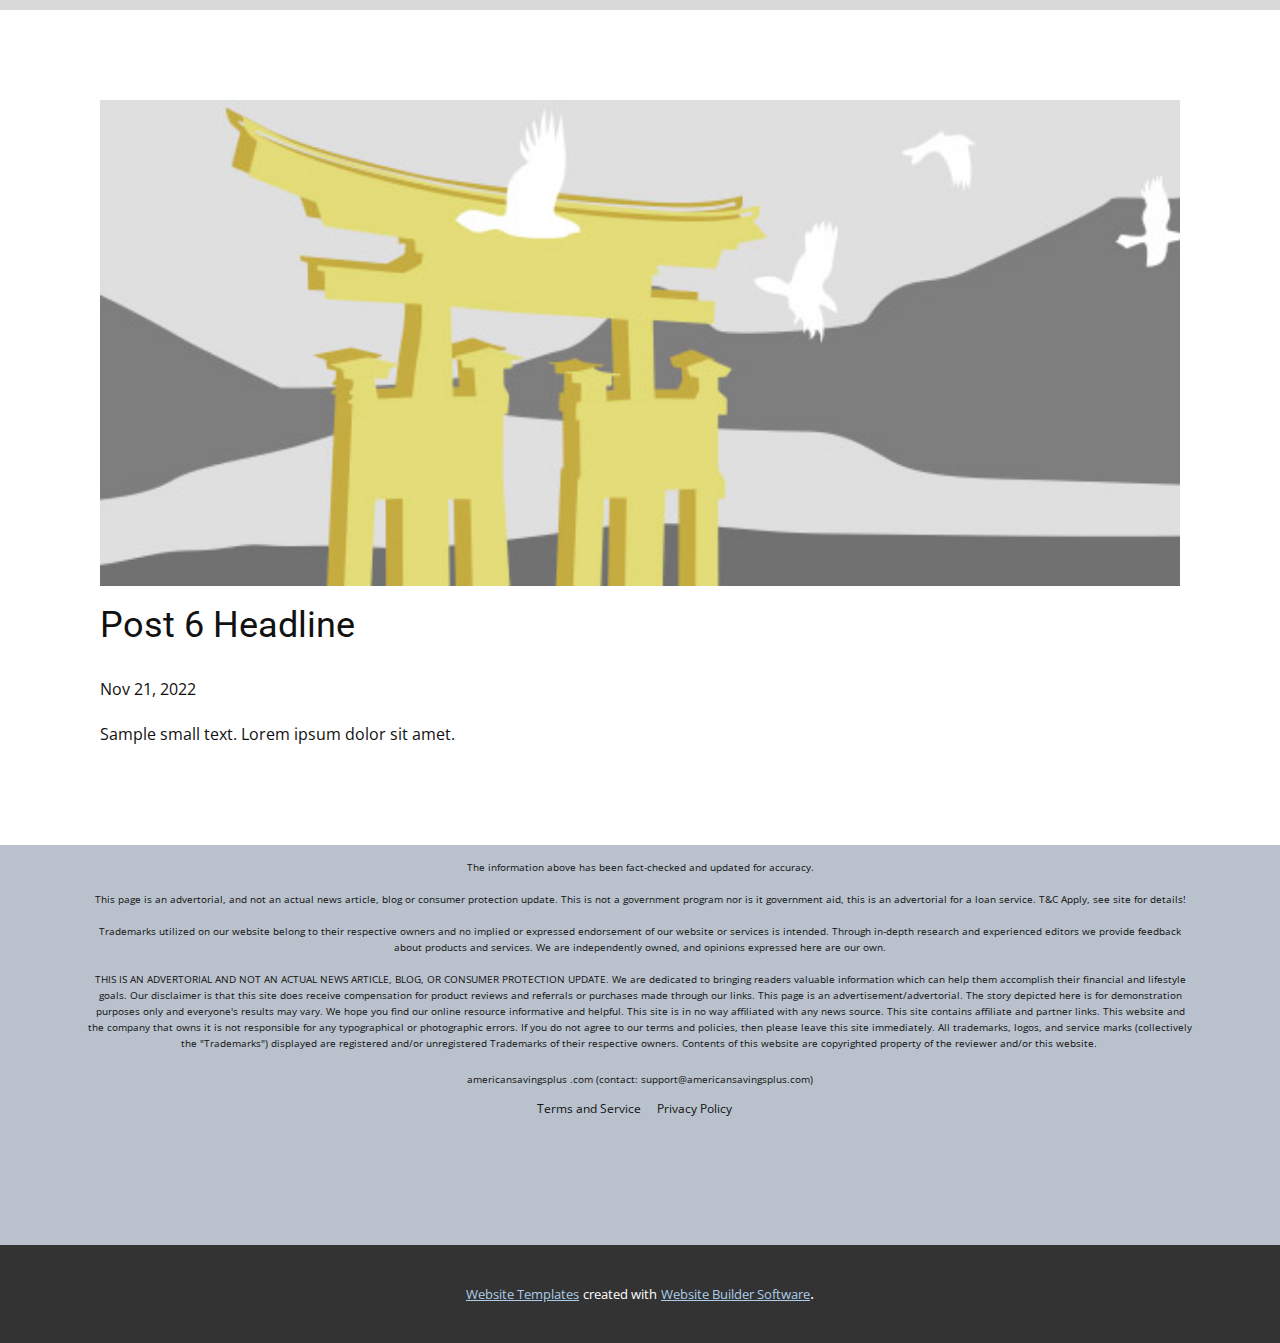
<file: blog/post-5.html>
<!DOCTYPE html>
<html style="font-size: 16px;" lang="en"><head>
    <meta name="viewport" content="width=device-width, initial-scale=1.0">
    <meta charset="utf-8">
    <meta name="keywords" content="Post 1 Headline">
    <meta name="description" content="">
    <title>Post 6 Headline</title>
    <link rel="stylesheet" href="../nicepage.css" media="screen">
<link rel="stylesheet" href="../Post-Template.css" media="screen">
    <script class="u-script" type="text/javascript" src="../jquery.js" defer=""></script>
    <script class="u-script" type="text/javascript" src="../nicepage.js" defer=""></script>
    <meta name="generator" content="Nicepage 5.0.7, nicepage.com">
    <link id="u-theme-google-font" rel="stylesheet" href="https://fonts.googleapis.com/css?family=Roboto:100,100i,300,300i,400,400i,500,500i,700,700i,900,900i|Open+Sans:300,300i,400,400i,500,500i,600,600i,700,700i,800,800i">
    
    
    <script type="application/ld+json">{
		"@context": "http://schema.org",
		"@type": "Organization",
		"name": "Site1"
}</script>
    <meta name="theme-color" content="#478ac9">
  </head>
  <body class="u-body u-xl-mode" data-lang="en"><header class="u-clearfix u-grey-15 u-header u-header" id="sec-fd8a"><div class="u-clearfix u-sheet u-sheet-1"></div></header>
    <section class="u-align-center u-clearfix u-section-1" id="sec-0177">
      <div class="u-clearfix u-sheet u-valign-middle-md u-valign-middle-sm u-valign-middle-xs u-sheet-1"><!--post_details--><!--post_details_options_json--><!--{"source":""}--><!--/post_details_options_json--><!--blog_post-->
        <div class="u-container-style u-expanded-width u-post-details u-post-details-1">
          <div class="u-container-layout u-valign-middle u-container-layout-1"><!--blog_post_image-->
            <img alt="" class="u-blog-control u-expanded-width u-image u-image-default u-image-1" src="../images/8ad73f3c.jpeg"><!--/blog_post_image--><!--blog_post_header-->
            <h2 class="u-blog-control u-text u-text-1">Post 6 Headline</h2><!--/blog_post_header--><!--blog_post_metadata-->
            <div class="u-blog-control u-metadata u-metadata-1"><!--blog_post_metadata_date-->
              <span class="u-meta-date u-meta-icon">Nov 21, 2022</span><!--/blog_post_metadata_date--><!--blog_post_metadata_category-->
              <!--/blog_post_metadata_category--><!--blog_post_metadata_comments-->
              <!--/blog_post_metadata_comments-->
            </div><!--/blog_post_metadata--><!--blog_post_content-->
            <div class="u-align-justify u-blog-control u-post-content u-text u-text-2 fr-view">
  Sample small text. Lorem ipsum dolor sit amet.
  </div><!--/blog_post_content-->
          </div>
        </div><!--/blog_post--><!--/post_details-->
      </div>
    </section>
    
    
    <footer class="u-align-center u-clearfix u-footer u-palette-5-base u-footer" id="sec-2272"><div class="u-clearfix u-sheet u-sheet-1">
        <p class="u-text u-text-body-color u-text-1"> The information above has been fact-checked and updated for accuracy.<br>
          <br>This page is an advertorial, and not an actual news article, blog or consumer protection update. This is not a government program nor is it government aid, this is an advertorial for a loan service. T&amp;C Apply, see site for details!<br>
          <br>Trademarks utilized on our website belong to their respective owners and no implied or expressed endorsement of our website or services is intended. Through in-depth research and experienced editors we provide feedback about products and services. We are independently owned, and opinions expressed here are our own.<br>
          <br>THIS IS AN ADVERTORIAL AND NOT AN ACTUAL NEWS ARTICLE, BLOG, OR CONSUMER PROTECTION UPDATE. We are dedicated to bringing readers valuable information which can help them accomplish their financial and lifestyle goals. Our disclaimer is that this site does receive compensation for product reviews and referrals or purchases made through our links. This page is an advertisement/advertorial. The story depicted here is for demonstration purposes only and everyone's results may vary. We hope you find our online resource informative and helpful. This site is in no way affiliated with any news source. This site contains affiliate and partner links. This website and the company that owns it is not responsible for any typographical or photographic errors. If you do not agree to our terms and policies, then please leave this site immediately. All trademarks, logos, and service marks (collectively the "Trademarks") displayed are registered and/or unregistered Trademarks of their respective owners. Contents of this website are copyrighted property of the reviewer and/or this website.&nbsp;
        </p>
        <p class="u-text u-text-body-color u-text-2"> americansavingsplus .com (contact: support@​americansavingsplus.com)</p>
        <a href="../terms.html" class="u-active-none u-border-none u-btn u-button-style u-hover-none u-none u-btn-1">Terms and Service</a>
        <a href="../privacy.html" class="u-active-none u-border-none u-btn u-button-style u-hover-none u-none u-btn-2">Privacy Policy</a>
      </div></footer>
    <section class="u-backlink u-clearfix u-grey-80">
      <a class="u-link" href="https://nicepage.com/website-templates" target="_blank">
        <span>Website Templates</span>
      </a>
      <p class="u-text">
        <span>created with</span>
      </p>
      <a class="u-link" href="" target="_blank">
        <span>Website Builder Software</span>
      </a>. 
    </section>
  
</body></html>
</file>
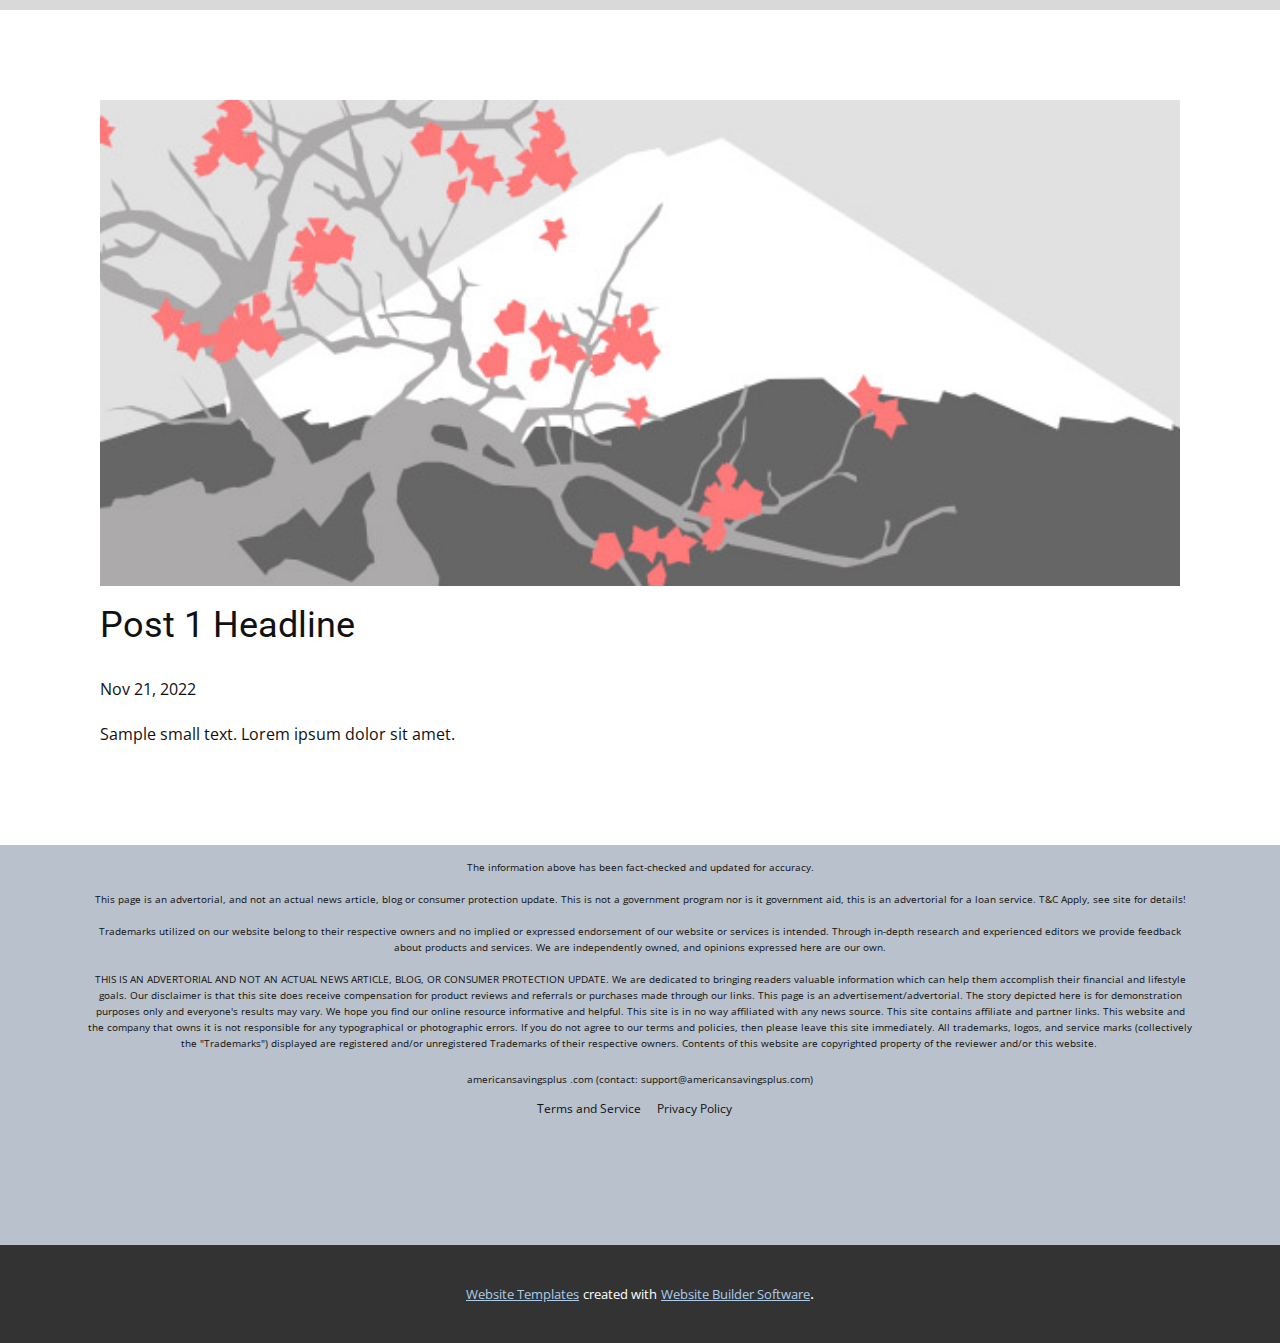
<file: blog/post.html>
<!DOCTYPE html>
<html style="font-size: 16px;" lang="en"><head>
    <meta name="viewport" content="width=device-width, initial-scale=1.0">
    <meta charset="utf-8">
    <meta name="keywords" content="Post 1 Headline">
    <meta name="description" content="">
    <title>Post 1 Headline</title>
    <link rel="stylesheet" href="../nicepage.css" media="screen">
<link rel="stylesheet" href="../Post-Template.css" media="screen">
    <script class="u-script" type="text/javascript" src="../jquery.js" defer=""></script>
    <script class="u-script" type="text/javascript" src="../nicepage.js" defer=""></script>
    <meta name="generator" content="Nicepage 5.0.7, nicepage.com">
    <link id="u-theme-google-font" rel="stylesheet" href="https://fonts.googleapis.com/css?family=Roboto:100,100i,300,300i,400,400i,500,500i,700,700i,900,900i|Open+Sans:300,300i,400,400i,500,500i,600,600i,700,700i,800,800i">
    
    
    <script type="application/ld+json">{
		"@context": "http://schema.org",
		"@type": "Organization",
		"name": "Site1"
}</script>
    <meta name="theme-color" content="#478ac9">
  </head>
  <body class="u-body u-xl-mode" data-lang="en"><header class="u-clearfix u-grey-15 u-header u-header" id="sec-fd8a"><div class="u-clearfix u-sheet u-sheet-1"></div></header>
    <section class="u-align-center u-clearfix u-section-1" id="sec-0177">
      <div class="u-clearfix u-sheet u-valign-middle-md u-valign-middle-sm u-valign-middle-xs u-sheet-1"><!--post_details--><!--post_details_options_json--><!--{"source":""}--><!--/post_details_options_json--><!--blog_post-->
        <div class="u-container-style u-expanded-width u-post-details u-post-details-1">
          <div class="u-container-layout u-valign-middle u-container-layout-1"><!--blog_post_image-->
            <img alt="" class="u-blog-control u-expanded-width u-image u-image-default u-image-1" src="../images/0fd3416c.jpeg"><!--/blog_post_image--><!--blog_post_header-->
            <h2 class="u-blog-control u-text u-text-1">Post 1 Headline</h2><!--/blog_post_header--><!--blog_post_metadata-->
            <div class="u-blog-control u-metadata u-metadata-1"><!--blog_post_metadata_date-->
              <span class="u-meta-date u-meta-icon">Nov 21, 2022</span><!--/blog_post_metadata_date--><!--blog_post_metadata_category-->
              <!--/blog_post_metadata_category--><!--blog_post_metadata_comments-->
              <!--/blog_post_metadata_comments-->
            </div><!--/blog_post_metadata--><!--blog_post_content-->
            <div class="u-align-justify u-blog-control u-post-content u-text u-text-2 fr-view">
  Sample small text. Lorem ipsum dolor sit amet.
  </div><!--/blog_post_content-->
          </div>
        </div><!--/blog_post--><!--/post_details-->
      </div>
    </section>
    
    
    <footer class="u-align-center u-clearfix u-footer u-palette-5-base u-footer" id="sec-2272"><div class="u-clearfix u-sheet u-sheet-1">
        <p class="u-text u-text-body-color u-text-1"> The information above has been fact-checked and updated for accuracy.<br>
          <br>This page is an advertorial, and not an actual news article, blog or consumer protection update. This is not a government program nor is it government aid, this is an advertorial for a loan service. T&amp;C Apply, see site for details!<br>
          <br>Trademarks utilized on our website belong to their respective owners and no implied or expressed endorsement of our website or services is intended. Through in-depth research and experienced editors we provide feedback about products and services. We are independently owned, and opinions expressed here are our own.<br>
          <br>THIS IS AN ADVERTORIAL AND NOT AN ACTUAL NEWS ARTICLE, BLOG, OR CONSUMER PROTECTION UPDATE. We are dedicated to bringing readers valuable information which can help them accomplish their financial and lifestyle goals. Our disclaimer is that this site does receive compensation for product reviews and referrals or purchases made through our links. This page is an advertisement/advertorial. The story depicted here is for demonstration purposes only and everyone's results may vary. We hope you find our online resource informative and helpful. This site is in no way affiliated with any news source. This site contains affiliate and partner links. This website and the company that owns it is not responsible for any typographical or photographic errors. If you do not agree to our terms and policies, then please leave this site immediately. All trademarks, logos, and service marks (collectively the "Trademarks") displayed are registered and/or unregistered Trademarks of their respective owners. Contents of this website are copyrighted property of the reviewer and/or this website.&nbsp;
        </p>
        <p class="u-text u-text-body-color u-text-2"> americansavingsplus .com (contact: support@​americansavingsplus.com)</p>
        <a href="../terms.html" class="u-active-none u-border-none u-btn u-button-style u-hover-none u-none u-btn-1">Terms and Service</a>
        <a href="../privacy.html" class="u-active-none u-border-none u-btn u-button-style u-hover-none u-none u-btn-2">Privacy Policy</a>
      </div></footer>
    <section class="u-backlink u-clearfix u-grey-80">
      <a class="u-link" href="https://nicepage.com/website-templates" target="_blank">
        <span>Website Templates</span>
      </a>
      <p class="u-text">
        <span>created with</span>
      </p>
      <a class="u-link" href="" target="_blank">
        <span>Website Builder Software</span>
      </a>. 
    </section>
  
</body></html>
</file>
